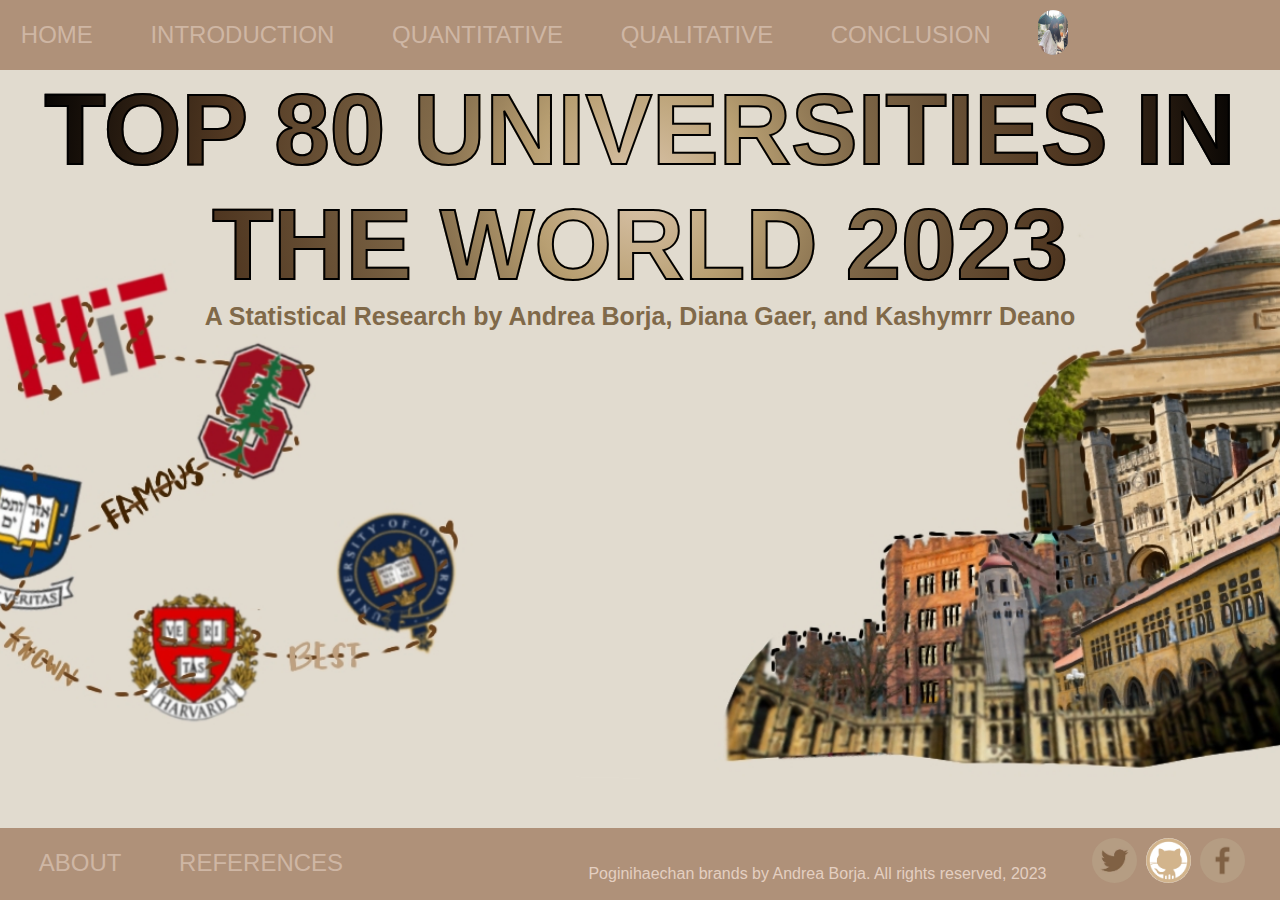
<file: index.html>
<!DOCTYPE html>
<html lang="en">
<head>
    <meta charset="UTF-8">
    <meta name="viewport" content="width=device-width, initial-scale=1.0">
    <title>Quarter Project: Welcome!</title>
</head>
<body>

    <div id="navbar"> 
        <div id="links"><a href="index.html">HOME</a></div>
        <div id="links"><a href="sbpage.html">INTRODUCTION</a></div>
        <div id="links"><a href="quanti.html">QUANTITATIVE</a></div>
        <div id="links"><a href="quali.html">QUALITATIVE</a></div>
        <div id="links"><a href="conclusion.html">CONCLUSION</a></div>
        <div id="navlogo">
            <img src="images/me.jpg" width="30vw" height="28vh">
        </div>
    </div>
    <div id="banner"> 
        <div id="bannertext"> 
            <h1>TOP 80 UNIVERSITIES IN THE WORLD 2023</h1>
            <h4>A Statistical Research by Andrea Borja, Diana Gaer, and Kashymrr Deano</h4>
        </div>
    </div>

    <div id="footer"> 
        <div id="links"><a href="about.html">ABOUT</a></div>
        <div id="links"><a href="rfp6.html">REFERENCES</a></div>
        
        <p>Poginihaechan brands by Andrea Borja. All rights reserved, 2023</p>
        <div class="footerlinks">
            <a href="https://www.facebook.com/andreanicole.borja.777"><img class="fb" src="images/epb.jpg"></a>
            
            <a href="https://github.com/andreanicoleborja"><img class="gh" src="images/gh.png"></a>
            <a href="https://twitter.com/_jndrncl"><img class="twt" src="images/twtr.jpg"></a>
            
        </div>
    </div>   
<link rel="stylesheet" href="style.css">
</body>
</html>
</file>
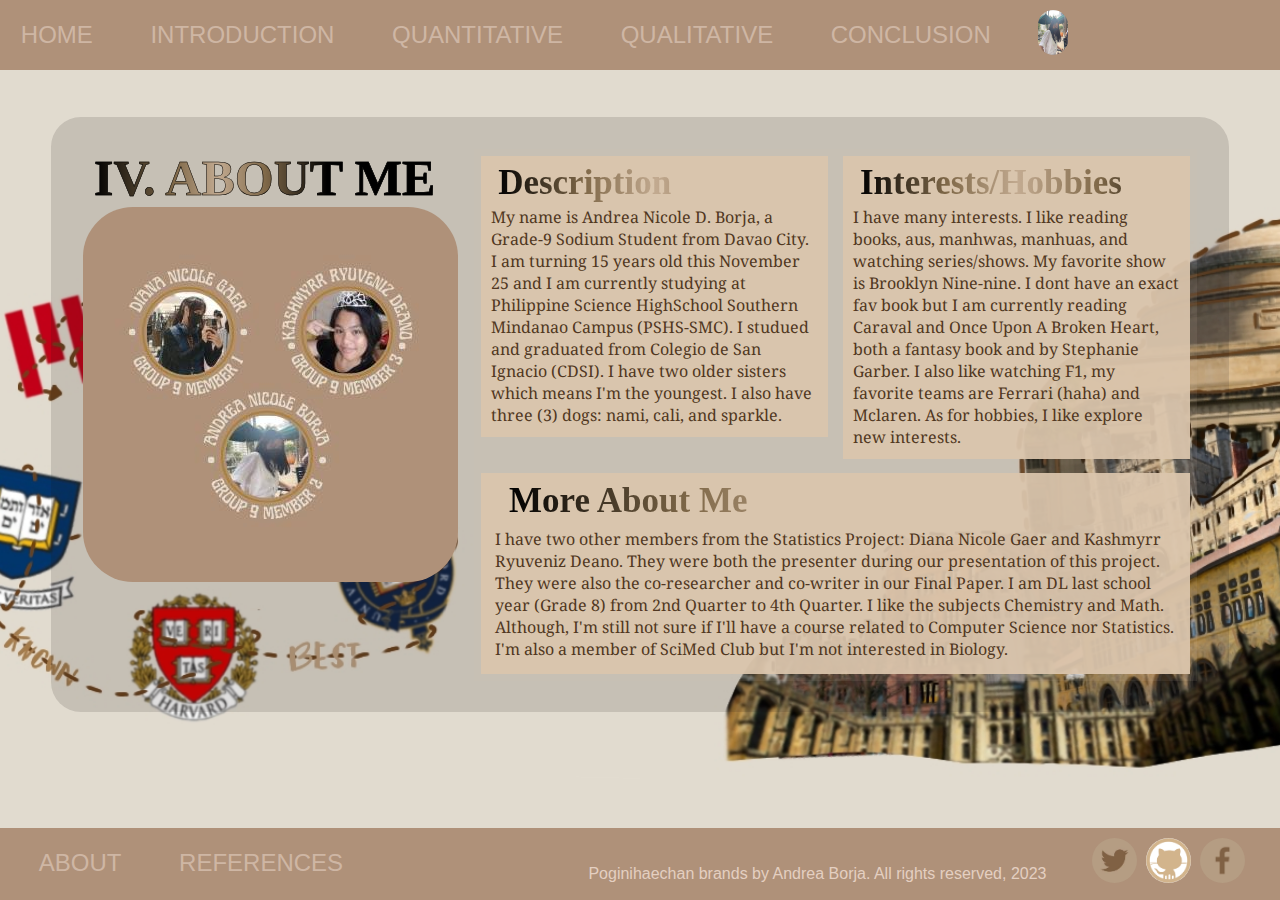
<file: about.html>
<!DOCTYPE html>
<html lang="en">
<head>
    <meta charset="UTF-8">
    <meta name="viewport" content="width=device-width, initial-scale=1.0">
    <title>Quarter Project 1: About</title>
</head>
<body>

    <div id="navbar"> 
        <div id="links"><a href="index.html">HOME</a></div>
        <div id="links"><a href="sbpage.html">INTRODUCTION</a></div>
        <div id="links"><a href="quanti.html">QUANTITATIVE</a></div>
        <div id="links"><a href="quali.html">QUALITATIVE</a></div>
        <div id="links"><a href="conclusion.html">CONCLUSION</a></div>
        <div id="navlogo">
            <img src="images/me.jpg" width="30vw" height="28vh">
        </div>
    </div>
    <div id="banner"> 
        <div id="bannerbx">
            <div class="innerbx innerbx-1">
                <h2>IV. ABOUT ME</h2>
                <img src="images/memberz.jpg" alt="">
            </div>
            <div class="innerbx-2">
            <div class="innerbx-4">
                <div class="bx box-5">
                    <h3>Description</h3>
                        <p>My name is Andrea Nicole D. Borja, a Grade-9 Sodium Student from Davao City. I am turning 15 years old this November 25 and I am currently studying at Philippine Science HighSchool Southern Mindanao Campus (PSHS-SMC). I studued and graduated from Colegio de San Ignacio (CDSI). I have two older sisters which means I'm the youngest. I also have three (3) dogs: nami, cali, and sparkle.</p>
                </div>
                <div class="bx box-6">
                    <h3>Interests/Hobbies</h3>
                        <p>I have many interests. I like reading books, aus, manhwas, manhuas, and watching series/shows. My favorite show is Brooklyn Nine-nine. I dont have an exact fav book but I am currently reading Caraval and Once Upon A Broken Heart, both a fantasy book and by Stephanie Garber. I also like watching F1, my favorite teams are Ferrari (haha) and Mclaren. As for hobbies, I like explore new interests.</p>
                </div>
            </div>
            <div class="innerbx-4">
                <div class="bx box-7">
                    <h3>More About Me</h3>
                        <p>I have two other members from the Statistics Project: Diana Nicole Gaer and Kashmyrr Ryuveniz Deano. They were both the presenter during our presentation of this project. They were also the co-researcher and co-writer in our Final Paper. I am DL last school year (Grade 8) from 2nd Quarter to 4th Quarter. I like the subjects Chemistry and Math. Although, I'm still not sure if I'll have a course related to Computer Science nor Statistics. I'm also a member of SciMed Club but I'm not interested in Biology.</p>
                </div>
            </div>
        </div>
        </div>
    </div>

    <div id="footer"> 
        <div id="links"><a href="about.html">ABOUT</a></div>
        <div id="links"><a href="rfp6.html">REFERENCES</a></div>
        
        <p>Poginihaechan brands by Andrea Borja. All rights reserved, 2023</p>
        <div class="footerlinks">
            <a href="https://www.facebook.com/andreanicole.borja.777"><img class="fb" src="images/epb.jpg" alt="FB"></a>
            <a href="https://github.com/andreanicoleborja"><img class="gh" src="images/gh.png" alt="GH"></a>
            <a href="https://twitter.com/_jndrncl"><img class="twt" src="images/twtr.jpg" alt="Twt"></a>
            
        </div>
    </div>   
<link rel="stylesheet" href="style.css">
</body>
</html>
</file>
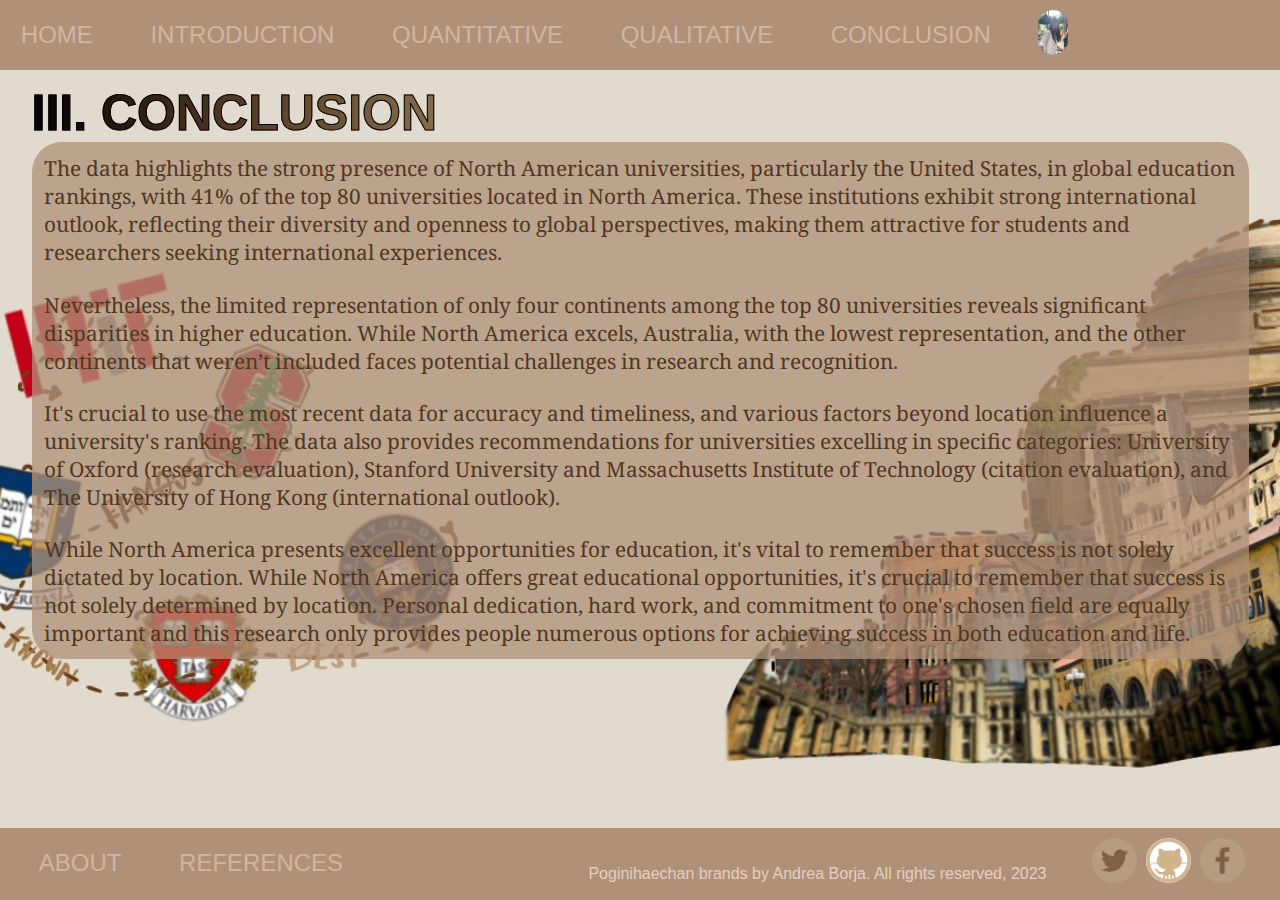
<file: conclusion.html>
<!DOCTYPE html>
<html lang="en">
<head>
    <meta charset="UTF-8">
    <meta name="viewport" content="width=device-width, initial-scale=1.0">
    <title>Quarter Project: Conclusion</title>
</head>
<body>

    <div id="navbar"> 
        <div id="links"><a href="index.html">HOME</a></div>
        <div id="links"><a href="sbpage.html">INTRODUCTION</a></div>
        <div id="links"><a href="quanti.html">QUANTITATIVE</a></div>
        <div id="links"><a href="quali.html">QUALITATIVE</a></div>
        <div id="links"><a href="conclusion.html">CONCLUSION</a></div>
        <div id="navlogo">
            <img src="images/me.jpg" width="30vw" height="28vh">
        </div>
    </div>
    <div id="banner"> 
        <div id="bannertext"> 
            <h2>III. CONCLUSION</h2>
            <div id="p">
            <p>
                The data highlights the strong presence of North American universities, particularly the United States, in global education rankings, with 41% of the top 80 universities located in North America. These institutions exhibit strong international outlook, reflecting their diversity and openness to global perspectives, making them attractive for students and researchers seeking international experiences. 

            </p>
            <p>
                Nevertheless, the limited representation of only four continents among the top 80 universities reveals significant disparities in higher education. While North America excels, Australia, with the lowest representation, and the other continents that weren’t included faces potential challenges in research and recognition.
            </p>
            <p>
                It's crucial to use the most recent data for accuracy and timeliness, and various factors beyond location influence a university's ranking. The data also provides recommendations for universities excelling in specific categories:  University of Oxford (research evaluation),  Stanford University  and Massachusetts Institute of Technology (citation evaluation), and The University of Hong Kong (international outlook).
            </p>
            <p>
                While North America presents excellent opportunities for education, it's vital to remember that success is not solely dictated by location. While North America offers great educational opportunities, it's crucial to remember that success is not solely determined by location. Personal dedication, hard work, and commitment to one's chosen field are equally important and this research only provides people numerous options for achieving success in both education and life.

            </p>
            </div>
        </div>
    </div>

    <div id="footer"> 
        <div id="links"><a href="about.html">ABOUT</a></div>
        <div id="links"><a href="rfp6.html">REFERENCES</a></div>
        
        <p>Poginihaechan brands by Andrea Borja. All rights reserved, 2023</p>
        <div class="footerlinks">
            <a href="https://www.facebook.com/andreanicole.borja.777"><img class="fb" src="images/epb.jpg" alt="FB"></a>
            <a href="https://github.com/andreanicoleborja"><img class="gh" src="images/gh.png" alt="GH"></a>
            <a href="https://twitter.com/_jndrncl"><img class="twt" src="images/twtr.jpg" alt="Twt"></a>
            
        </div>
    </div>   
<link rel="stylesheet" href="style.css">
</body>
</html>
</file>
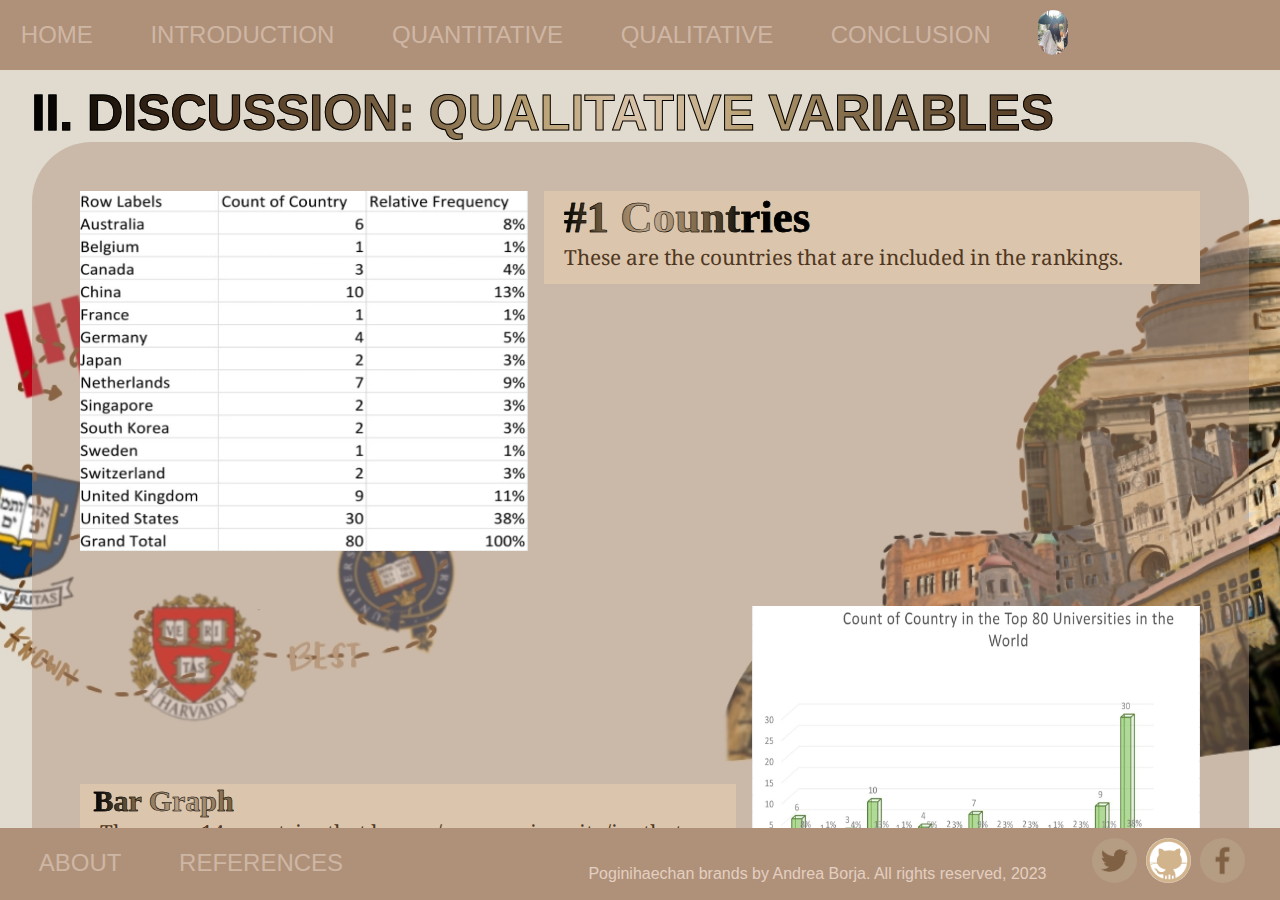
<file: quali.html>
<!DOCTYPE html>
<html lang="en">
<head>
    <meta charset="UTF-8">
    <meta name="viewport" content="width=device-width, initial-scale=1.0">
    <title>Quarter Project: Qualitative Data</title>
</head>
<body>

    <div id="navbar"> 
        <div id="links"><a href="index.html">HOME</a></div>
        <div id="links"><a href="sbpage.html">INTRODUCTION</a></div>
        <div id="links"><a href="quanti.html">QUANTITATIVE</a></div>
        <div id="links"><a href="quali.html">QUALITATIVE</a></div>
        <div id="links"><a href="conclusion.html">CONCLUSION</a></div>
        <div id="navlogo">
            <img src="images/me.jpg" width="30vw" height="28vh">
        </div>
    </div>
    <div id="banner"><!--main body-->
        <div id="bannertext"> 
            <h2>II. DISCUSSION: QUALITATIVE VARIABLES</h2>
            <div id="space">
                <div class="container1">
                    <div class="box box-1 ">
                        <img src="images/count_fdt.jpg" alt="pic">
                    </div>
                    <div class="box box-2">
                        <h3>#1 Countries</h3>
                        <p>These are the countries that are included in the rankings.</p>
                    </div>   
                </div>
                <div class="container1">
                    <div class="box box-3">
                        <h5>Bar Graph</h5>
                        <p>There are 14 countries that have a/many university/ies that qualified for the Top 80. The graph shows that the United States has the most number of universities, having 30 in the ranking. Meanwhile, Belgium, France, and Sweden have the least, counting only 1.</p>
                
                    </div>
                    <div class="box box-1">
                        <img src="images/count_bg.jpg" alt="pic">
                    </div>
                     
                </div>
                <div class="container1">
                    <div class="box box-vh">
                        <img src="images/count_pg.jpg" alt="pic">
                    </div>
                    <div class="box box-2">
                        <h5>Pie Graph</h5>
                        <p>The pie graph shows the percentage of each country that filled the Top 80 ranking.
                            Based on the count, we can infer that the United States has plenty of great universities. This indicates a higher education system, strong investment in research, diverse educational opportunities, ample resources and funding, and international appeal. This suggests that the U.S. has a highly competitive and attractive educational landscape, fostering academic excellence and drawing both domestic and international talent. However, it's important to consider that rankings can vary depending on the criteria used. The country can see that education is important and that there is a need for a number of universities.
                        </p>
                    </div>          
                </div>
            </div>
            <div id="space">
                <div class="container1">
                    <div class="box box-1 ">
                        <img src="images/cont_fdt.jpg" alt="pic">
                    </div>
                    <div class="box box-2">
                        <h3>#2 Continents</h3>
                        <p>These are the continents included in the rankings.</p>
                    </div>   
                </div>
                <div class="container1">
                    <div class="box box-3">
                        <h5>Bar Graph</h5>
                        <p>Among the 7 continents, it shows that there are only 4 continents that got into the Top 80 universities in the world, with North America topping the list with 33 universities there. Followed by Europe with 25 universities, then Asia with 16. Some of the universities in North America include MIT, Harvard, and Stanford, which is also one of the most well-known universities in the world.</p>
                
                    </div>
                    <div class="box box-1">
                        <img src="images/cont_bg.jpg" alt="pic">
                    </div>
                     
                </div>
                <div class="container1">
                    <div class="box box-vh">
                        <img src="images/cont_pg.jpg" alt="pic">
                    </div>
                    <div class="box box-2">
                        <h5>Pie Graph</h5>
                        <p>The pie graph shows the percentage of each continent that is included in the Top 80 Ranking.   
                        </p>
                    </div>          
                </div>
            </div>
        </div>
    </div>

    <div id="footer"> 
        <div id="links"><a href="about.html">ABOUT</a></div>
        <div id="links"><a href="rfp6.html">REFERENCES</a></div>
        
        <p>Poginihaechan brands by Andrea Borja. All rights reserved, 2023</p>
        <div class="footerlinks">
            <a href="https://www.facebook.com/andreanicole.borja.777"><img class="fb" src="images/epb.jpg" alt="FB"></a>
            <a href="https://github.com/andreanicoleborja"><img class="gh" src="images/gh.png" alt="GH"></a>
            <a href="https://twitter.com/_jndrncl"><img class="twt" src="images/twtr.jpg" alt="Twt"></a>
            
        </div>
    </div>   
<link rel="stylesheet" href="style.css">
</body>
</html>
</file>
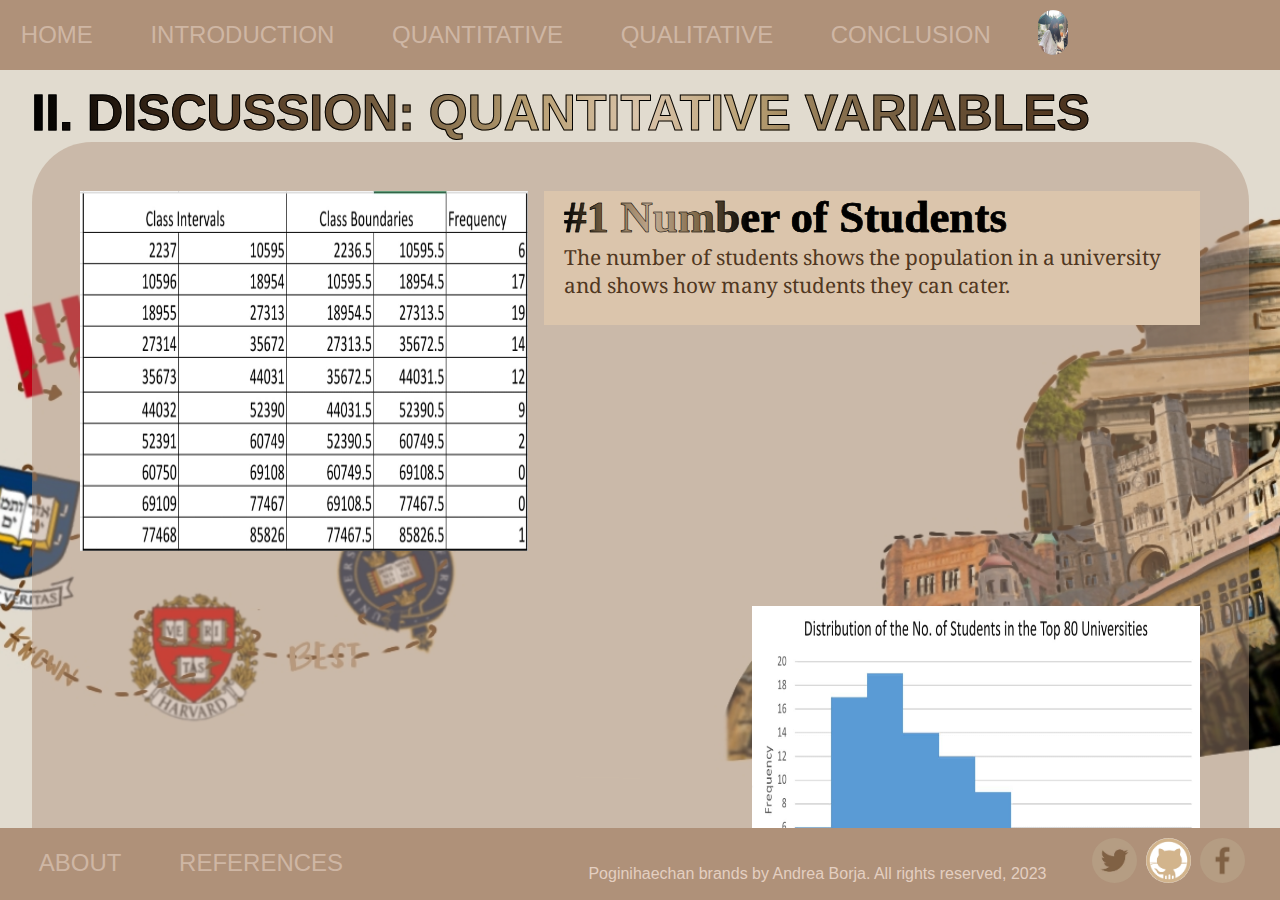
<file: quanti.html>
<!DOCTYPE html>
<html lang="en">
<head>
    <meta charset="UTF-8">
    <meta name="viewport" content="width=device-width, initial-scale=1.0">
    <title>Quarter Project: Quantitative Data</title>
</head>
<body>

    <div id="navbar"> 
        <div id="links"><a href="index.html">HOME</a></div>
        <div id="links"><a href="sbpage.html">INTRODUCTION</a></div>
        <div id="links"><a href="quanti.html">QUANTITATIVE</a></div>
        <div id="links"><a href="quali.html">QUALITATIVE</a></div>
        <div id="links"><a href="conclusion.html">CONCLUSION</a></div>
        <div id="navlogo">
            <img src="images/me.jpg" width="30vw" height="28vh">
        </div>
    </div>
    <div id="banner"> 
        <div id="bannertext"> 
            <h2>II. DISCUSSION: QUANTITATIVE VARIABLES</h2>
        <div id="space">
            <div class="container1">
                <div class="box box-1 ">
                    <img src="images/nos_fdt.jpg" alt="pic">
                </div>
                <div class="box box-2">
                    <h3>#1 Number of Students</h3>
                    <p>The number of students shows the population in a university and shows how many students they can cater.</p>
                    </p>
                </div>   
            </div>
            <div class="container1">
                <div class="box box-3">
                    <h5>Histogram</h5>
                    <p>The histogram is skewed to the right.</p>
        
                </div>
                <div class="box box-1">
                    <img src="images/nos_histo.jpg" alt="pic">
            </div>
             
            </div>
            <div class="container1">
                <div class="box box-vh">
                    <img src="images/nos_ds.jpg" alt="pic">
                </div>
                <div class="box box-2">
                    <h5>Descriptive Statistics</h5>
                    <p>The mean of the dataset is 28,286.1625. The median is 26,160.5. The Standard Deviation is 13,846.6 while the median is 26,160.5
                    The most appropriate to report is the median because the data is asymmetrical according to its skewness that is why we can interpret that the average number of students in the top 80 universities in the world is 26,160.5. The majority of students are in the range of 18,955-27,313. There is only one outlier observed. The universities in this dataset have student populations that vary significantly, from relatively small to quite large.
                    </p>
                </div>          
            </div>
            <div class="container1">
                <div class="box box-3">
                    <h5>Box and Whisker Plot</h5>
                    <p>The Skewness is 0.73. The First Quartile is 18,182. The median is 26,161. The 3rd Quartile is 37,034. The shape of distribution of the number of students is symmetric and double-peaked. An IQR of 18,851 is relatively large, which suggests that there is a significant variation in the number of students among the top 80 universities. Some universities may have many more students, while others have fewer, leading to this considerable spread in the dataset. 
                    </p>
                </div>
                <div class="box box-vh">
                    <img src="images/nos_bwp.jpg" alt="pic">
                </div>   
            </div>
        </div>
        <div id="space">
            <div class="container1">
                <div class="box box-1">
                    <img src="images/rs_fdt.jpg" alt="pic">
                </div>
                <div class="box box-2">
                    <h3>#2 Research Score</h3>
                    <p>It is an assessment used by universities to evaluate and quantify the research performance, productivity, and impact of their researchers, research groups, departments, or the institution as a whole. 
                    </p>
        
                </div>   
            </div>
            <div class="container1">
                <div class="box box-3">
                    <h5>Histogram</h5>
                    <p>The graph is bell shaped. The average research score is 76.38.
                    </p>
                </div>
                <div class="box box-1">
                    <img src="images/rs_histo.jpg" alt="pic">
                </div>  
            </div>
            <div class="container1">
                <div class="box box-vh">
                    <img src="images/rs_ds.jpg" alt="pic">
                </div>
                <div class="box box-2">
                    <h5>Descriptive Statistics</h5>
                    <p>The mean of the dataset is 76.38. The median is 75.85. The deviation is 13.29. The graph  is symmetrical, with most scores clustering around the mean of 76.38. The most appropriate to report is the mean because the data is symmetrical according to its skewness. The standard deviation of 13.3 for your research scores means that most scores are close to the average (76.38), but some scores are a bit higher or lower. It shows that there is a moderate amount of variation in your data. Most research scores of the top 80 universities are in the 70.2-76.1 range.There are no outliers observed.</p>
                </div>   
            </div>
            <div class="container1">
                <div class="box box-3">
                    <h5>Box and Whisker Plot</h5>
                    <p>The skewness is 0.097. The first quartile is 65.125. The median is 75.85. The 3rd Quartile is 88.525. The shape of the distribution of the research score is symmetric. There are no outliers observed, and the data is a bit spread out with an IQR of 23.4.</p>
                </div>
                <div class="box box-vh">
                    <img src="images/rs_bwp.jpg" alt="pic">
                </div>
            </div>
        </div>

        <div id="space">
            <div class="container1">
                <div class="box box-1">
                    <img src="images/cs_fdt.jpg" alt="pic">
                </div>
                <div class="box box-2">
                    <h3>#3 Citations Scores</h3>
                    <p>It refers to a measure of the impact or influence of the research output of a university or its researchers. It is often associated with scholarly publications and is a way to quantify the reach and significance of academic work.</p>
                </div>
            </div>
            <div class="container1">
                <div class="box box-3">
                    <h5>Histogram</h5>
                    <p>The graph is skewed to the left. There are many scores above or exactly 94.25</p>
                </div>
                <div class="box box-1">
                    <img src="images/cs_histo.jpg" alt="pic">
                </div>    
            </div>
            <div class="container1">
                <div class="box box-vh">
                    <img src="images/cs_ds.jpg" alt="pic">
                </div>
                <div class="box box-2">
                    <h5>Descriptive Statistics</h5>
                    <p>The mean of the dataset is 89.165. The median and average citation scores of the top 80 universities is 92.6. The standard deviation is 11.007. The most appropriate to report is the median because the data is asymmetrical and negatively skewed. Most research scores of the top 80 universities are in the 94.3-100.2 range. There are six outliers observed.</p>
                </div>    
            </div>
            <div class="container1">
                <div class="box box-3">
                    <h5>Box and Whisker Plot</h5>
                    <p>The skewness is -1.695 which means the lower whisker is more spread out than the upper whisker of the box and whisker plot. The first quartile is 86.075.
                        The median is 92.6. The 3rd Quartile is 97.1. The shape of the distribution of the citation scores is asymmetric and single-peaked. There are six outliers observed, and the data is spread out with an IQR of 11.025.
                    </p>
                </div>
                <div class="box box-vh">
                    <img src="images/cs_bwp.jpg" alt="pic">
                </div>   
            </div>
        </div>

        <div id="space">
            <div class="container1">
                <div class="box box-1">
                    <img src="images/ios_fdt.jpg" alt="pic">
                </div>
                <div class="box box-2">
                    <h3>#4 International Outlook</h3>
                    <p>The international outlook is the ability of a university to take in students and faculty from the entire world. This displays the diversity a school has.</p>
                </div>   
            </div>
            <div class="container1">
                <div class="box box-3">
                    <h5>Histogram</h5>
                    <p>The graph is skewed to the left. There are many universities that scored more than or equal to 98.85. </p>
                </div>
                <div class="box box-1">
                <img src="images/ios_histo.jpg" alt="pic">
                </div> 
            </div>
            <div class="container1">
                <div class="box box-vh">
                    <img src="images/ios_ds.jpg" alt="pic">
                </div>
                <div class="box box-2">
                    <h5>Descriptive Statistics</h5>
                    <p>The mean of the dataset is 77.13875. The median and average international outlook scores of the top 80 universities are 79.85. The standard deviation is 17.78071416. The most appropriate to report is the median because the data is asymmetrical and negatively skewed. Most international outlook scores of the top 80 universities are in the 91.9-98.8 range.There are no outliers observed.</p>
                </div>   
            </div>
            <div class="container1">
                <div class="box box-3">
                    <h5>Box and Whisker Plot</h5>
                    <p>
                        The skewness is -0.77  which means the lower whisker is more spread out than the upper whisker of the box and whisker plot. The first quartile is 66.175.
                        The median is 79.85. The 3rd Quartile is 92.775. The shape of the distribution of the international outlook score  is asymmetric and single-peaked. There are no outliers observed, and the data is spread out with an IQR of 26.6.
                    </p>
                </div>
                <div class="box box-vh">
                    <img src="images/ios_bwp.jpg" alt="pic">
                </div>
             
            </div>
        </div>

        <div id="space">
            <div class="container1">
                <div class="box box-1">
                    <img src="images/os_fdt.jpg" alt="pic">
                </div>
                <div class="box box-2">
                    <h3>#5 Overall Score</h3>
                    <p>This score is based on a combination of factors. These factors can include academic reputation, research output, faculty quality, student satisfaction, international diversity, and more. The overall score in a university ranking reflects how well the institution performs across these various criteria compared to other universities.</p>
                </div>   
            </div>
            <div class="container1">
                <div class="box box-3">
                    <h5>Histogram</h5>
                    <p>The graph is mostly skewed to the right, having many scores below or equal to 73.65. Although, it has  a spike at the 85.65 - 89.65 frequency.</p>
                </div>
                <div class="box box-1">
                    <img src="images/os_histo.jpg" alt="pic">
                </div> 
            </div>
            <div class="container1">
                <div class="box box-vh">
                    <img src="images/os_ds.jpg" alt="pic">
                </div>
                <div class="box box-2">
                    <h5>Descriptive Statistics</h5>
                    <p> The mean of the dataset is 77.54375.. The median and average overall score of the top 80 universities are 75.55. The standard deviation is 9.214488368. The most appropriate to report is the median because the data is asymmetrical and positively skewed. Most overall scores of the top 80 universities are in the 65.7-69.6 range.There are no outliers observed.</p>
                </div>   
            </div>
            <div class="container1">
                <div class="box box-3">
                    <h5>Box and Whisker Plot</h5>
                    <p>
                        The skewness is 0.5304140125.  which means the upper whisker is a bit more spread out than the lower whisker of the box and whisker plot. The first quartile is 69.375.
                        The median is 75.55. The 3rd Quartile is 85.875. The shape of the distribution of the overall score is asymmetric and right-skewed. There are no outliers observed, and the data is spread out with an IQR of 16.5
                    </p>
                </div>
                <div class="box box-vh">
                    <img src="images/os_bwp.jpg" alt="pic">
                </div>
             
            </div>
        </div>
        </div> 
    </div>

    <div id="footer"> 
        <div id="links"><a href="about.html">ABOUT</a></div>
        <div id="links"><a href="rfp6.html">REFERENCES</a></div>
        
        <p>Poginihaechan brands by Andrea Borja. All rights reserved, 2023</p>
        <div class="footerlinks">
            <a href="https://www.facebook.com/andreanicole.borja.777"><img class="fb" src="images/epb.jpg" alt="FB"></a>
            <a href="https://github.com/andreanicoleborja"><img class="gh" src="images/gh.png" alt="GH"></a>
            <a href="https://twitter.com/_jndrncl"><img class="twt" src="images/twtr.jpg" alt="Twt"></a>
            
        </div>
    </div>   
<link rel="stylesheet" href="style.css">
</body>
</html>
</file>
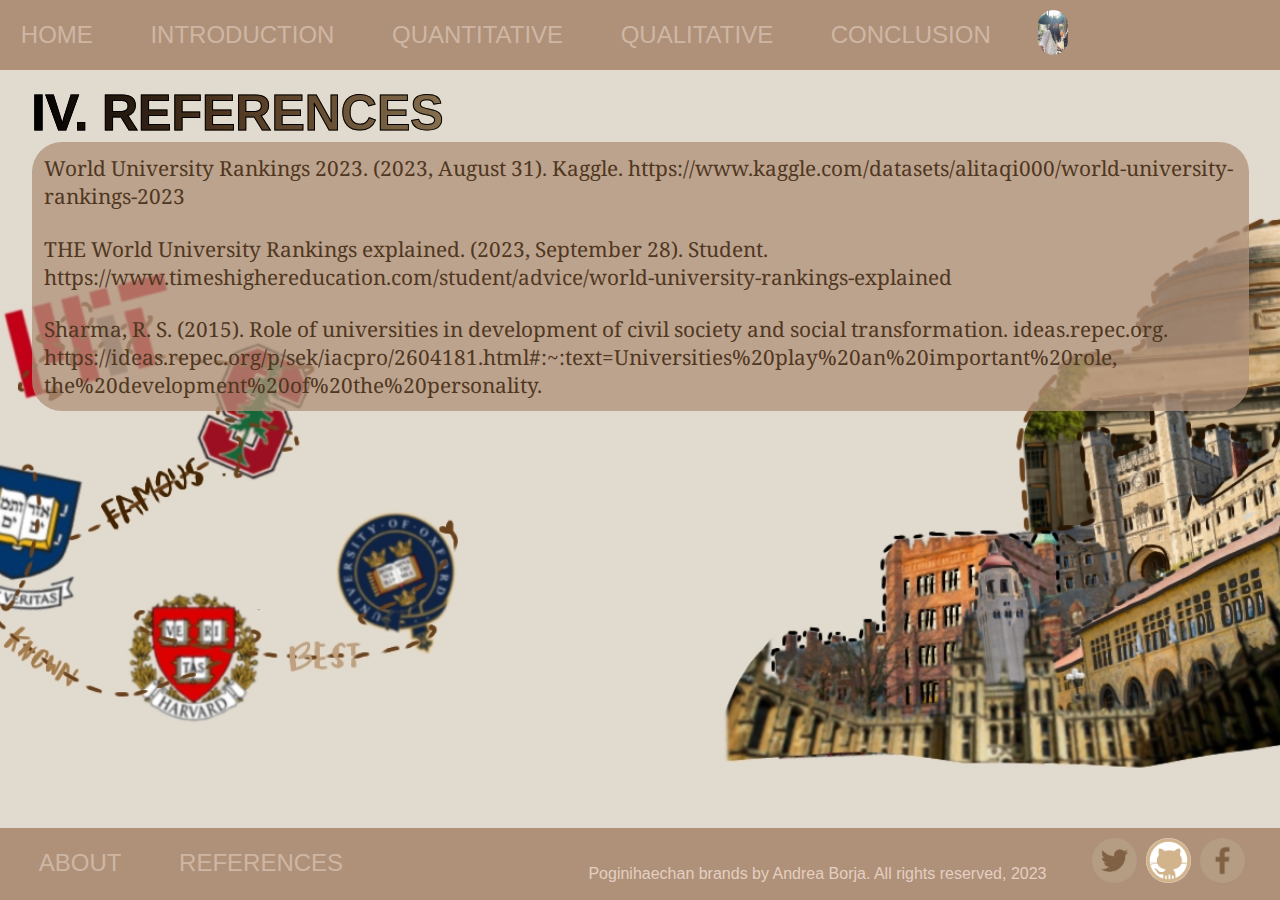
<file: rfp6.html>
<!DOCTYPE html>
<html lang="en">
<head>
    <meta charset="UTF-8">
    <meta name="viewport" content="width=device-width, initial-scale=1.0">
    <title>Quarter Project: References</title>
</head>
<body>

    <div id="navbar"> 
        <div id="links"><a href="index.html">HOME</a></div>
        <div id="links"><a href="sbpage.html">INTRODUCTION</a></div>
        <div id="links"><a href="quanti.html">QUANTITATIVE</a></div>
        <div id="links"><a href="quali.html">QUALITATIVE</a></div>
        <div id="links"><a href="conclusion.html">CONCLUSION</a></div>
        <div id="navlogo">
            <img src="images/me.jpg" width="30vw" height="28vh">
        </div>
    </div>
    <div id="banner"> 
        <div id="bannertext"> 
            <h2>IV. REFERENCES</h2>
            <div id="p">
                <p>World University Rankings 2023. (2023, August 31). Kaggle. https://www.kaggle.com/datasets/alitaqi000/world-university-rankings-2023</p>
                <p>THE World University Rankings explained. (2023, September 28). Student. https://www.timeshighereducation.com/student/advice/world-university-rankings-explained</p>
                <p>Sharma, R. S. (2015). Role of universities in development of civil society and social transformation. ideas.repec.org. https://ideas.repec.org/p/sek/iacpro/2604181.html#:~:text=Universities%20play%20an%20important%20role, the%20development%20of%20the%20personality.</p>
        
            </div>
        </div>
    </div>

    <div id="footer"> 
        <div id="links"><a href="about.html">ABOUT</a></div>
        <div id="links"><a href="rfp6.html">REFERENCES</a></div>
        
        <p>Poginihaechan brands by Andrea Borja. All rights reserved, 2023</p>
        <div class="footerlinks">
            <a href="https://www.facebook.com/andreanicole.borja.777"><img class="fb" src="images/epb.jpg" alt="FB"></a>
            <a href="https://github.com/andreanicoleborja"><img class="gh" src="images/gh.png" alt="GH"></a>
            <a href="https://twitter.com/_jndrncl"><img class="twt" src="images/twtr.jpg" alt="Twt"></a>
            
        </div>
    </div>   
<link rel="stylesheet" href="style.css">
</body>
</html>
</file>
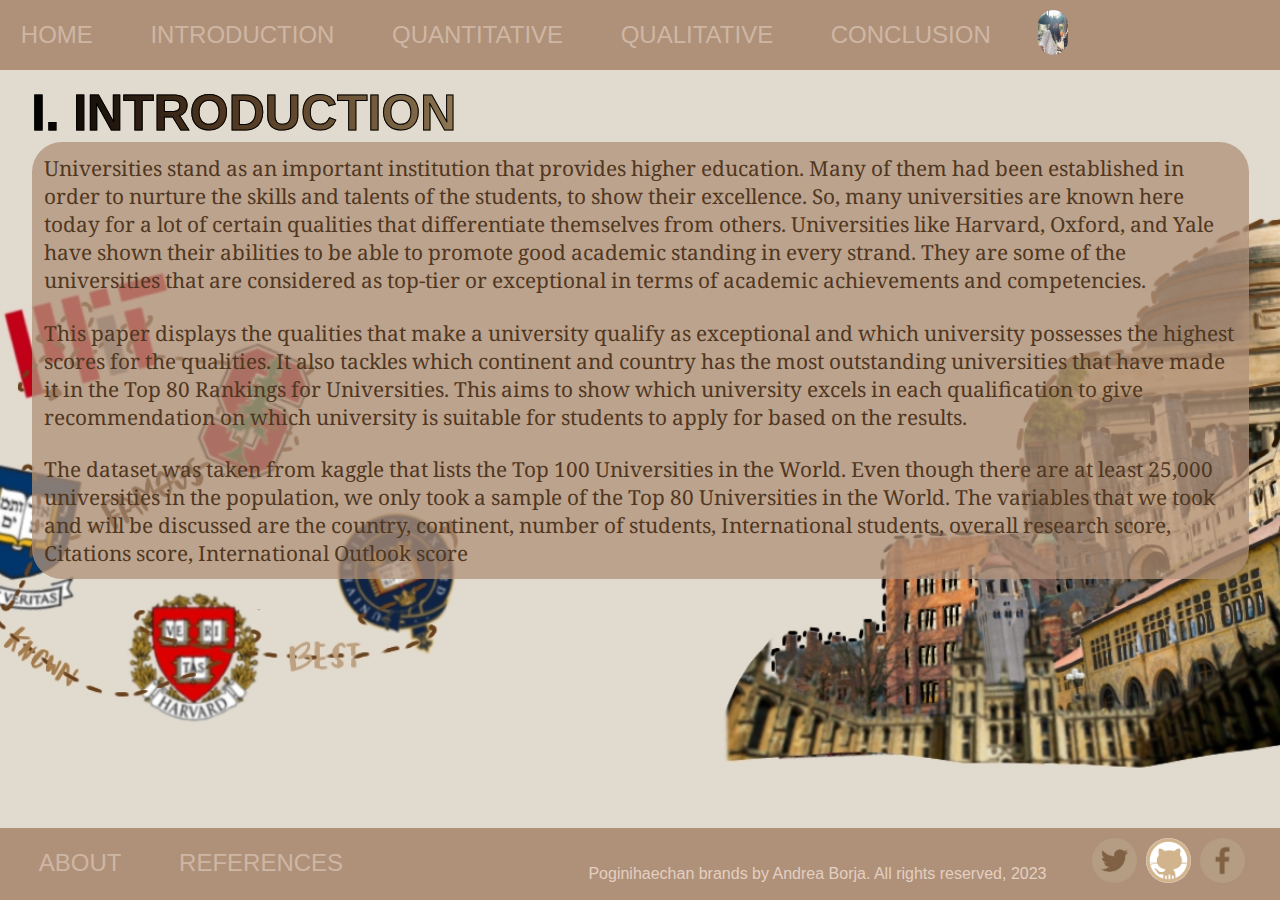
<file: sbpage.html>
<!DOCTYPE html>
<html lang="en">
<head>
    <meta charset="UTF-8">
    <meta name="viewport" content="width=device-width, initial-scale=1.0">
    <title>Quarter Project: Study Background</title>
</head>
<body>

    <div id="navbar"> 
        <div id="links"><a href="index.html">HOME</a></div>
        <div id="links"><a href="sbpage.html">INTRODUCTION</a></div>
        <div id="links"><a href="quanti.html">QUANTITATIVE</a></div>
        <div id="links"><a href="quali.html">QUALITATIVE</a></div>
        <div id="links"><a href="conclusion.html">CONCLUSION</a></div>
        <div id="navlogo">
            <img src="images/me.jpg" width="30vw" height="28vh">
        </div>
    </div>
    <div id="banner"> 
        <div id="bannertext"> 
            <h2>I. INTRODUCTION</h2>
                <div id="p">
                    <p>
                        Universities stand as an important institution that provides higher education. Many of them had been established in order to nurture the skills and talents of the students, to show their excellence. So, many universities are known here today for a lot of certain qualities that differentiate themselves from others. Universities like Harvard, Oxford, and Yale have shown  their abilities to be able to promote good academic standing in every strand. They are some of the universities that are considered as top-tier or exceptional in terms of academic achievements and competencies.
                    </p>
                    <p>
                        This paper displays the qualities that make a university qualify as exceptional and which university possesses the highest scores for the qualities. It also tackles which continent and country has the most outstanding universities that have made it in the Top 80 Rankings for Universities. This aims to show which university excels in each qualification to give recommendation on which university is suitable for students to apply for based on the results.
                    </p>
                    <p>
                        The dataset was taken from kaggle that lists the Top 100 Universities in the World. Even though there are at least 25,000 universities in the population, we only took a sample of the Top 80 Universities in the World. The variables that we took and will be discussed are the country, continent, number of students, International students, overall research score, Citations score, International Outlook score
                    </p>
                </div>
        </div>
    </div>

    <div id="footer"> 
        <div id="links"><a href="about.html">ABOUT</a></div>
        <div id="links"><a href="rfp6.html">REFERENCES</a></div>
        
        <p>Poginihaechan brands by Andrea Borja. All rights reserved, 2023</p>
        <div class="footerlinks">
            <a href="https://www.facebook.com/andreanicole.borja.777"><img class="fb" src="images/epb.jpg" alt="FB"></a>
            <a href="https://github.com/andreanicoleborja"><img class="gh" src="images/gh.png" alt="GH"></a>
            <a href="https://twitter.com/_jndrncl"><img class="twt" src="images/twtr.jpg" alt="Twt"></a>
            
        </div>
    </div>   
<link rel="stylesheet" href="style.css">
</body>
</html>
</file>
<file: style.css>
/*importing google fonts*/
@import url('https://fonts.cdnfonts.com/css/tex-gyre-termes');
@import url('https://fonts.cdnfonts.com/css/georgia');
@import url('https://fonts.googleapis.com/css2?family=Noto+Serif&display=swap');

/*setting the website's margin to 0*/
*{
    padding: 0;
    margin: 0;
}

/*designing the navigation bar at the top of the screen*/
#navbar {
    display: flex;
    flex-wrap: wrap;
    overflow: hidden;
    position: fixed;
    height: relative;
    padding: 10px;
    width: 100vw;
    background-color: #AF9179;
    
    
}
/*designing the image used for logo*/
#navlogo img {
    float:  right;
    position: relative;
    height: 5vh;
    border-radius: 360px;
    margin-right: 10vh;
     
}
/*setting the links for the pages*/
#links {
    position: relative;
    display: inline;
}
/*designing the links for the pages*/
#links a {
    font-size: 1.5em;
    font-family: 'Georgia', sans-serif;
    padding: 1.2vh;
    margin-right: 4vh;
    text-decoration: none;
    color: #E4CFC1;
    opacity: .60;
    transition: 0.4s;
    background-color: #AF9179;
    display: flex;
    flex-wrap: wrap;
    height: relative;
}

/*designing the links when the user's mouse hovers on it*/
#links a:hover{ 
    opacity: 1;
    margin: .5vh;
    transition: 0.6s;
    font-size: 1.7em;
}

/* setting up the content that wil be used for all of my pages*/
#banner{
    background-image: url(images/bg.jpg);
    background-position: center;
    height: 92vh;
    width: 100%;
    background-size: cover;
    background-color: #ecebdee5;
    overflow-y: scroll;
}
/*setting up the main table that'll be used to all of my pages*/
#bannertext{
    padding-top: 8vh;
    padding-left: 3.5vh;
    padding-right: 3.5vh;
}

/*designing and setting up the main title of the project in my home page*/
#bannertext h1{
    font-family: 'TeXGyreTermes', sans-serif;
    font-size: 100px;
    text-align: center;
    background: radial-gradient(circle, rgba(219,197,172,1) 0%, rgba(184,159,114,1) 18%, rgba(128,105,73,1) 35%, rgba(80,55,33,1) 68%, rgba(0,0,0,1) 100%);
    -webkit-text-fill-color: transparent; 
    -webkit-background-clip: text;
    -webkit-text-stroke: 2px black;

}

/*designing the subheading in my home page*/
#bannertext h4{
    font-family: 'TeXGyreTermes', sans-serif;
    font-size: 25px;
    text-align: center;
    color: #806949;
}
/*designing and setting up the table used in my about page*/
#bannerbx{
    position: static;
    display: flex;
    justify-content: space-evenly;
    flex-wrap: nowrap;
    gap: 1em;
    margin: 4%;
    background-color: #1b191623;
    flex: 0;
    margin-top: 13vh;
    padding: 3.5vh;
    border-radius: 30px;
}

/*setting and designing up one of the innerbox that that'll have the image for my about page*/
.innerbx-1{ 
    flex: 0;
    align-self: flex-start;
    background-color: #dbc5ac00;
   
}

/*setting and designing the other innerbox beside the first innerbox that that'll have the contents of my about page*/
.innerbx-2{
    flex: 1;
    align-self: flex-start;
    background-color: #dbc5ac1a;
    display: flex;
    justify-content: space-evenly;
    flex-wrap: wrap;
}

/*designing the title fot my about page*/
.innerbx-1 h2{
    margin-left: 3%;
    font-family: 'TeXGyreTermes';
    font-size: 50px;
    background: linear-gradient(90deg, rgba(0,0,0,1) 0%, rgba(128,105,73,1) 22%, rgba(194,170,144,1) 34%, rgba(128,105,73,1) 47%, rgba(0,0,0,1) 64%);
    -webkit-text-fill-color: transparent; 
    -webkit-background-clip: text; 
    -webkit-text-stroke: 0.5px black; 
}

/*designing the image used for my about page*/
.innerbx img{
    border-radius: 50px;

}

/*setting up the inner innerbox-2 for the contents of my about page*/ 
.innerbx-4{
    display: flex;
    justify-content: space-evenly;
    flex-wrap: wrap;
}

/*designing the inner innerbox-2's texts/paragraph*/
.innerbx-4 p{
    padding: 1%;
    font-family: 'Noto Serif', serif;
    font-size: 1em;
    color: #503721;
}

/*setting up the box for my description part in the inner innerbox-2 (about page) */
.box-5{
    flex: 1;
    align-self: flex-start;
    
}

/*setting up the box beside box-5 for my interests/hobbies part in the inner innerbox-2 (about page) */
.box-6{
    flex: 1;
    align-self: flex-start;
    
}

/*setting up the box below the other boxes for my other details about me part in the inner innerbox-2 (about page) */
.box-7{
    flex: 3;
    align-self: flex-end;

}

/*designing the boxes*/
.bx{
    background-color: #dbc5acee;
    margin: 1%;
    padding: 1%;
}

/*designing the texts in the boxes*/
.bx h3{
    margin-left: 3%;
    font-family: 'TeXGyreTermes';
    font-size: 35px;
    background:  linear-gradient(90deg, rgba(0,0,0,1) 0%, rgba(128,105,73,1) 27%, rgba(194,170,144,1) 49%, rgba(128,105,73,1) 74%, rgba(0,0,0,1) 98%);
    -webkit-text-fill-color: transparent; 
    -webkit-background-clip: text; 
}



/*designing the heading text used in all pages except the home page*/
#bannertext h2{
    margin-top: 1%;
    font-family: 'TeXGyreTermes', sans-serif;
    font-size: 50px;
    background: radial-gradient(circle, rgba(219,197,172,1) 0%, rgba(184,159,114,1) 18%, rgba(128,105,73,1) 35%, rgba(80,55,33,1) 68%, rgba(0,0,0,1) 100%);
    -webkit-text-fill-color: transparent; 
    -webkit-background-clip: text;
    -webkit-text-stroke: 1px black; 

}

/*designing the titles used in all pages except the home, intro, conclusion, and references page*/
#bannertext h3{
    margin-left: 3%;
    font-family: 'TeXGyreTermes';
    font-size: 45px;
    background: linear-gradient(90deg, rgba(0,0,0,1) 0%, rgba(128,105,73,1) 7%, rgba(194,170,144,1) 14%, rgba(128,105,73,1) 21%, rgba(0,0,0,1) 29%);
    -webkit-text-fill-color: transparent; 
    -webkit-background-clip: text; 
    -webkit-text-stroke: 0.5px black; 

}

/*designing the subtitles used in all pages except the home, about, introduction, and references page*/
#bannertext h5{
    margin-left: 2%;
    font-family: 'TeXGyreTermes';
    font-size: 30px;
    background: linear-gradient(90deg, rgba(0,0,0,1) 0%, rgba(128,105,73,1) 7%, rgba(194,170,144,1) 14%, rgba(128,105,73,1) 21%, rgba(0,0,0,1) 29%);
    -webkit-text-fill-color: transparent; 
    -webkit-background-clip: text;
    -webkit-text-stroke: 0.5px black; 
 
}    



/*designing the boxes of the paragraphs in intro, conclusion, and references*/
#p{
    margin-bottom: 3%;
    background-color: #af9179c0; 
    border-radius: 30px;
   
}

/*designing the texts in the paragraphs*/
#p p{
    padding: 1%;
    font-family: 'Noto Serif', serif;
    font-size: 1.3em;
    color: #503721;
}

/*setting up the main box of every line/rows in quanti and quali pages*/
.container1{
    display: flex;
    justify-content: space-evenly;
    flex-wrap: wrap;
    gap: 1em;
    margin: 4%;
}

/*designing the box in every boxes in the containers in quanti and quali pages*/
.box{
    position: static;
    font-family: 'Noto Serif', serif;
    font-size: 1.3em;
    color: #503721;
    background-color: #af917900;
    
}

/*setting up and designing the paragraph in quanti and quali pages*/
.box p{
    padding-left: 3%;
    padding-bottom: 2%;
}

/**designing the images shown in quanti and quali pages*/
.box-1 img{
    
    height: 40vh;
    width: 35vw;
    flex-shrink: 0;
}

/*designing the images of ds, bwp, and pie graphs in quanti and quali pages*/
.box-vh img{
    height: 55vh;
    width: 30vw;
    flex-shrink: 0;
}

/*designing the boxes in the right side with the content of the images in quanti and quali pages*/
.box-2{
    flex: 1;
    align-self: flex-start;
    background-color: #DBC5AC;
}

/*designing the boxes in the left side with the content of the images beside it in quanti and quali pages*/
.box-3{
    flex: 1;
    align-self: flex-end;
    background-color: #DBC5AC;
}

/*designing the main boxes of every variables to separate them a bit in quali and quanti pages*/
#space{
    background-color:#af917973;
    margin-bottom: 10%;
    padding: .1px;
    border-radius: 60px;
}

/*designing and setting up the footer for all pages*/
#footer {
    position: fixed;
    height: 8%;
    width: 100%;
    justify-content: flex-start;
    padding: 10px;
    background-color: #AF9179;

}

/*setting the links for the other pages*/
#footer #links {
    display: inline
}

/*designing the links for the other pages for all of the pages*/
#footer #links a {
    font-size: 1.5em;
    font-family: 'Georgia', sans-serif;
    padding: 1.2vh;
    margin-right: 2vh;
    margin-left: 2vh;
    float: left;
    text-decoration: none;
    color: #E4CFC1;
    opacity: .60;
    transition: 0.4s;
}

/*designing the links for the socmed when the user's mouse hovers on it*/
#footer #links a:hover{
    opacity: 1;
    margin: .5vh;
    transition: 0.5s;
    font-size: 1.7em;
}

/*setting up and designing the copyright of my website*/
#footer p {
    text-align: center;
    font-family: 'Georgia', sans-serif;
    color: #E4CFC1;
    font-size: 1em;
    margin: 3vh;
}

/*setting the links for the socmeds*/
#footer .footerlinks {
    display: block;
    text-decoration: none;
}

/*designing the links for the socmeds for all of the pages*/
#footer .footerlinks img {
    height: 5vh;
    float: right;
    border-radius: 360px;
    margin-top: -8vh;
    margin-right: 1vh;
}

/*designing the link for my facebook profile*/
#footer .footerlinks .fb {
    margin-right: 5vh;
}

/*designing the link for my twitter profile*/
#footer .footerlinks .twt {
    margin-right: 17vh;
}

/*designing the link for my github profile*/
#footer .footerlinks .gh {
    margin-right: 11vh;
}
</file>
